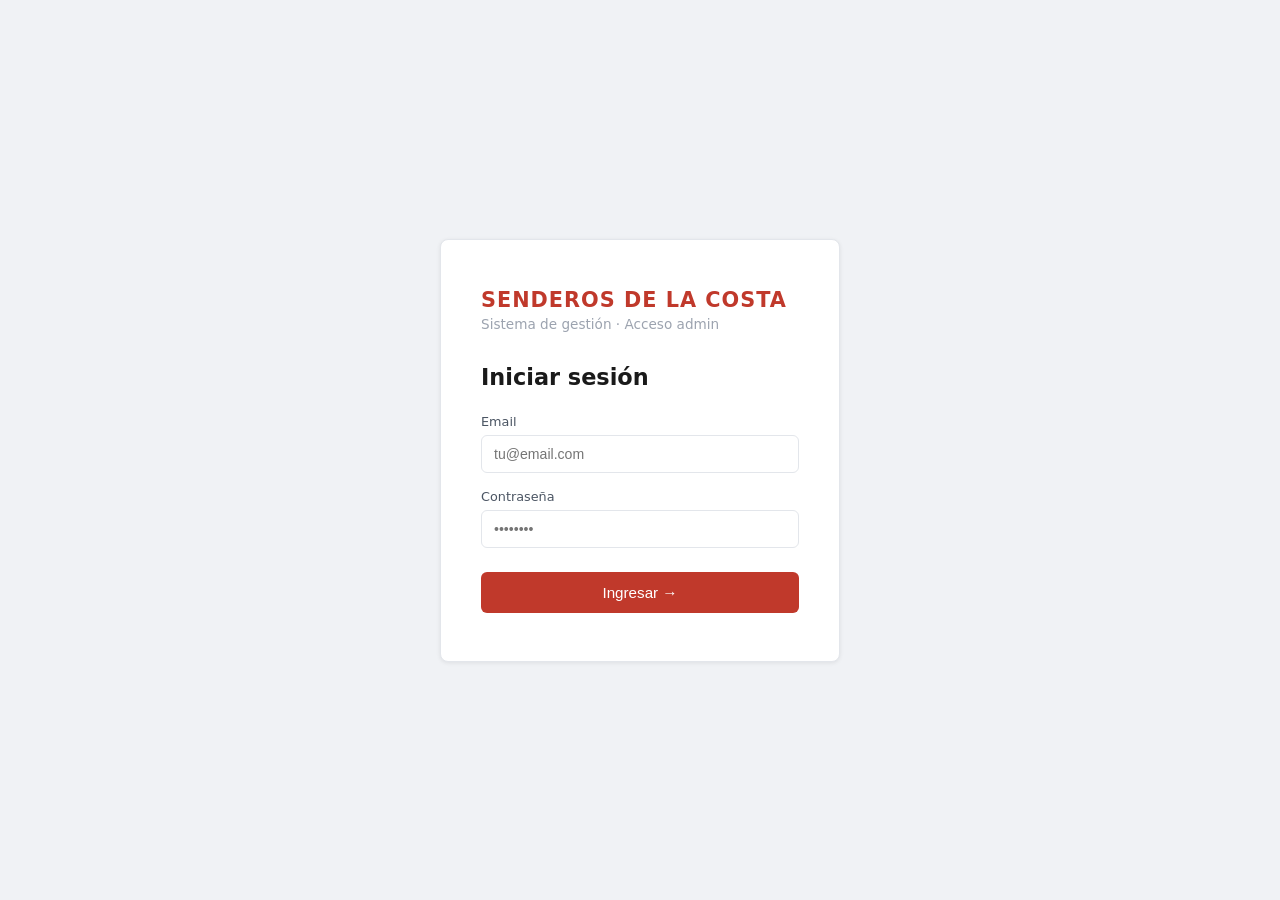
<file: admin/index.html>
<!doctype html>
<html lang="en" data-beasties-container>
<head>
  <meta charset="utf-8">
  <title>Senderos de la Costa</title>
  <base href="/admin/">
  <meta name="viewport" content="width=device-width, initial-scale=1">
  <link rel="icon" type="image/png" href="logo.png">
<style>*,*:before,*:after{box-sizing:border-box;margin:0;padding:0}body{font-family:Segoe UI,system-ui,-apple-system,sans-serif;background:#f4f5f7;color:#111;font-size:15px;-webkit-font-smoothing:antialiased}@media print{body>*{visibility:hidden}}</style><link rel="stylesheet" href="styles-5PVC3JRG.css" media="print" onload="this.media='all'"><noscript><link rel="stylesheet" href="styles-5PVC3JRG.css"></noscript></head>
<body>
  <app-root></app-root>
<link rel="modulepreload" href="chunk-QYBM3C73.js"><link rel="modulepreload" href="chunk-NWB2RAL6.js"><link rel="modulepreload" href="chunk-YE6KS23D.js"><link rel="modulepreload" href="chunk-BE352OPC.js"><script src="polyfills-B6TNHZQ6.js" type="module"></script><script src="main-54STFF4M.js" type="module"></script></body>
</html>
</file>
<file: admin/styles-5PVC3JRG.css>
@charset "UTF-8";*,*:before,*:after{box-sizing:border-box;margin:0;padding:0}body{font-family:Segoe UI,system-ui,-apple-system,sans-serif;background:#f4f5f7;color:#111;font-size:15px;-webkit-font-smoothing:antialiased}a{text-decoration:none;color:inherit}#pdf-preview{position:fixed;top:-9999px;left:-9999px;width:794px;background:#fff;z-index:-1}.pdf-sheet{width:100%;padding:40px 42px;font-family:Segoe UI,system-ui,sans-serif;font-size:13px;color:#111;background:#fff}.pdf-header{display:flex;justify-content:space-between;align-items:flex-start;border-bottom:2px solid #c0392b;padding-bottom:12px;margin-bottom:16px}.pdf-company-name{font-size:22px;font-weight:700;color:#c0392b;letter-spacing:-.3px}.pdf-company-sub{font-size:11px;color:#666;margin-top:3px}.pdf-doc-title{text-align:right}.pdf-doc-title h2{font-size:17px;font-weight:700;color:#222;margin:0 0 3px}.pdf-doc-num{font-size:12px;color:#888}.pdf-meta{display:grid;grid-template-columns:1fr 1fr;gap:6px 20px;background:#f7f7f7;border-radius:6px;padding:12px 16px;margin-bottom:18px;font-size:12px}.pdf-meta-item label{font-weight:600;color:#555;display:block;font-size:10px;text-transform:uppercase;letter-spacing:.04em;margin-bottom:2px}.pdf-items-table{width:100%;border-collapse:collapse;margin-bottom:14px;font-size:12px}.pdf-items-table th{background:#f0f0f0;padding:8px 10px;text-align:left;font-size:10px;text-transform:uppercase;letter-spacing:.04em;color:#555}.pdf-items-table td{padding:8px 10px;border-bottom:1px solid #f0f0f0}.pdf-items-table td.right,.pdf-items-table th.right{text-align:right}.pdf-total-box{text-align:right;font-size:15px;font-weight:700;color:#1a6e2e;padding:10px 12px;background:#f0fdf4;border-radius:6px;margin-bottom:16px}.pdf-note{border-left:3px solid #c0392b;padding:8px 12px;font-size:11px;color:#444;margin-bottom:12px;background:#fff8f8}.pdf-note label{font-weight:600;font-size:10px;text-transform:uppercase;letter-spacing:.04em;color:#888;display:block;margin-bottom:3px}.pdf-conditions{font-size:11px;color:#555;margin-bottom:12px}.pdf-conditions label{font-weight:600;font-size:10px;text-transform:uppercase;letter-spacing:.04em;color:#888;display:block;margin-bottom:3px}.pdf-footer{margin-top:24px;border-top:1px solid #eee;padding-top:8px;font-size:10px;color:#aaa;text-align:center}.mobile-cards{display:none}.mobile-card{padding:14px 16px;border-bottom:1px solid #f0f0f0;display:flex;flex-direction:column;gap:8px}.mobile-card:last-child{border-bottom:none}.mc-row{display:flex;justify-content:space-between;align-items:center;gap:8px;font-size:.9rem}.mc-label{font-size:.75rem;font-weight:600;color:#888;text-transform:uppercase;letter-spacing:.04em;min-width:80px;flex-shrink:0}.mc-actions{display:flex;gap:8px;flex-wrap:wrap;padding-top:10px;border-top:1px solid #f5f5f5}.input-error{border-color:#c0392b!important}@keyframes slideUp{0%{transform:translateY(100%)}to{transform:translateY(0)}}@media (max-width: 767px){.mobile-cards{display:block}input,select,textarea{min-height:44px;font-size:1rem!important}.btn{min-height:44px}.btn-sm{min-height:38px;font-size:.85rem!important;padding:6px 12px}}@media print{body>*{visibility:hidden}#pdf-preview,#pdf-preview *{visibility:visible}#pdf-preview{position:fixed;top:0;left:0;width:100%;z-index:9999}}
</file>
